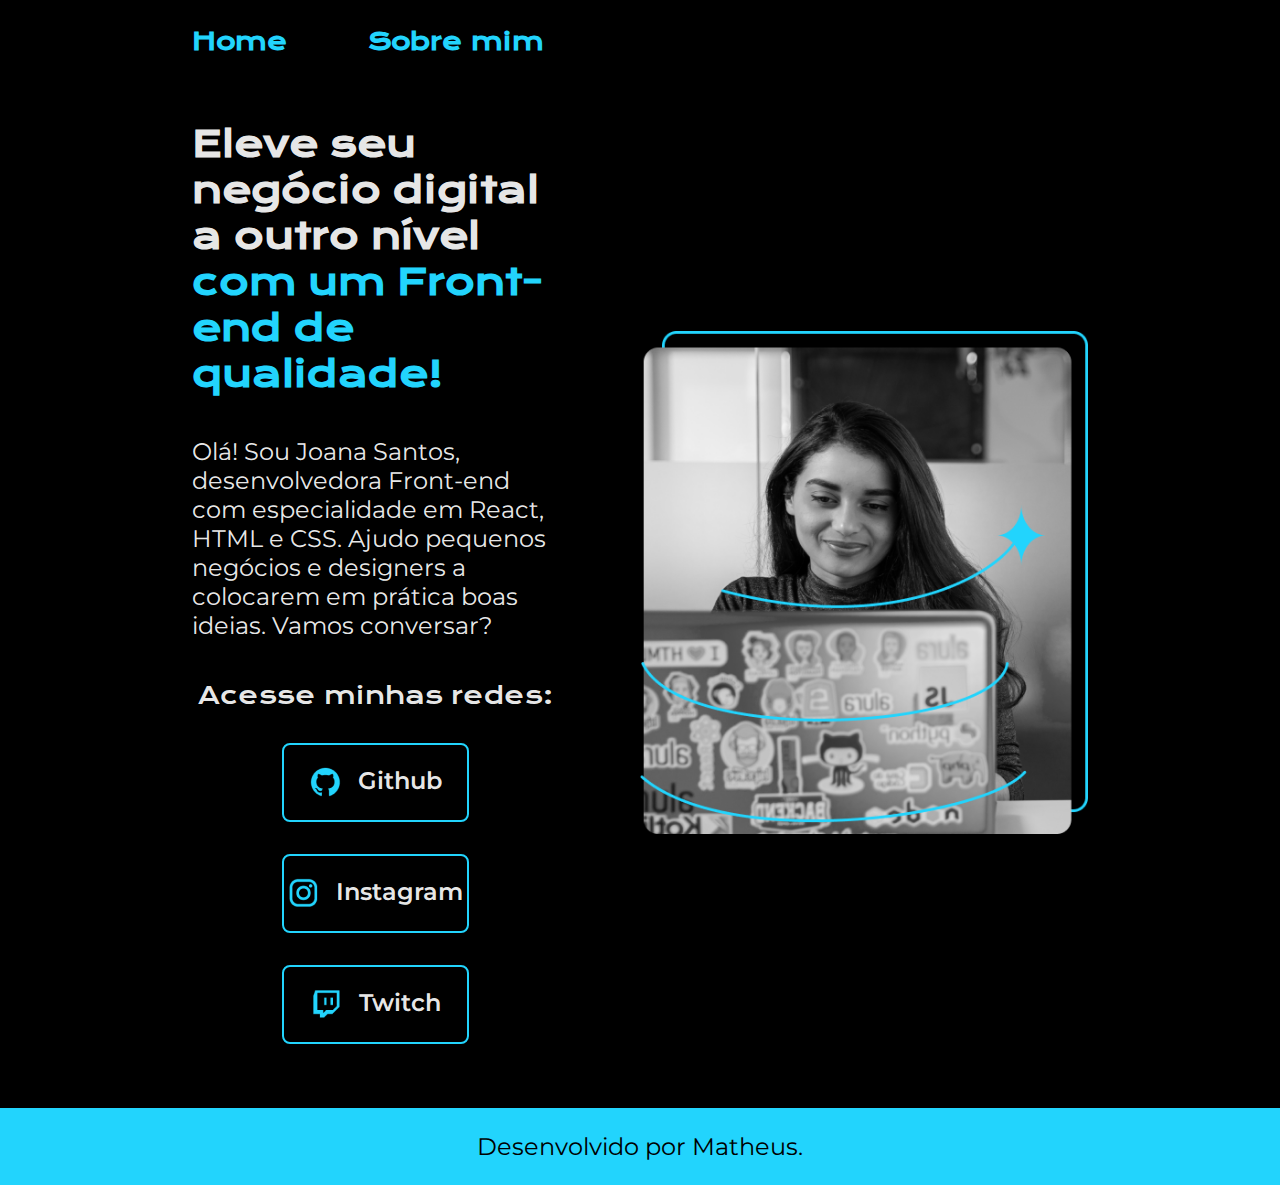
<file: index.html>
<!DOCTYPE html>
<html lang="pt-br">
<head>
    <meta charset="UTF-8">
    <meta http-equiv="X-UA-Compatible" content="IE=edge">
    <meta name="viewport" content="width=device-width, initial-scale=1.0">
    <title>Portifólio</title>
    <link rel="stylesheet" href="./styles/style.css">
</head>
<body>
    <header class="cabecalho">
        <nav class="cabecalho__menu">
            <a class="cabecalho__menu__link" href="index.html">Home</a>
            <a class="cabecalho__menu__link" href="about.html">Sobre mim</a>
        </nav>
    </header>
    <main class="apresentacao">
        <section class="apresentacao__conteudo">
            <h1 class="apresentacao__countedo__titulo">Eleve seu negócio digital a outro nível  <strong class="titulo-destaque">com um Front-end de qualidade!</strong></h1>
            <p class="apresentacao__conteudo__texto">Olá! Sou Joana Santos, desenvolvedora Front-end com especialidade em React, HTML e CSS. Ajudo pequenos negócios e designers a colocarem em prática boas ideias. Vamos conversar?</p>
            <div class="apresentacao__links">
                <h2 class="apresentacao__links__subtitulo">Acesse minhas redes:</h2>
                <a class="apresentacao__links__navegacao" href="https://github.com/matheusgalina">
                    <img src="./assets/github.png">
                    Github
                </a>
                <a class="apresentacao__links__navegacao" href="https://instagram.com/theulove_">
                    <img src="./assets/instagram.png">
                    Instagram
                </a>
                <a class="apresentacao__links__navegacao" href="https://twitch.com/dyabolicinws">
                    <img src="./assets/twitch.png">
                    Twitch
                </a>
            </div>
        </section>
        <img class="apresentacao__imagem" src="./assets/Imagem.png" alt="Foto da Joana">
    </main>
    <footer class="rodape">
        <p>Desenvolvido por Matheus.</p>
    </footer>
</body>
</html>
</file>
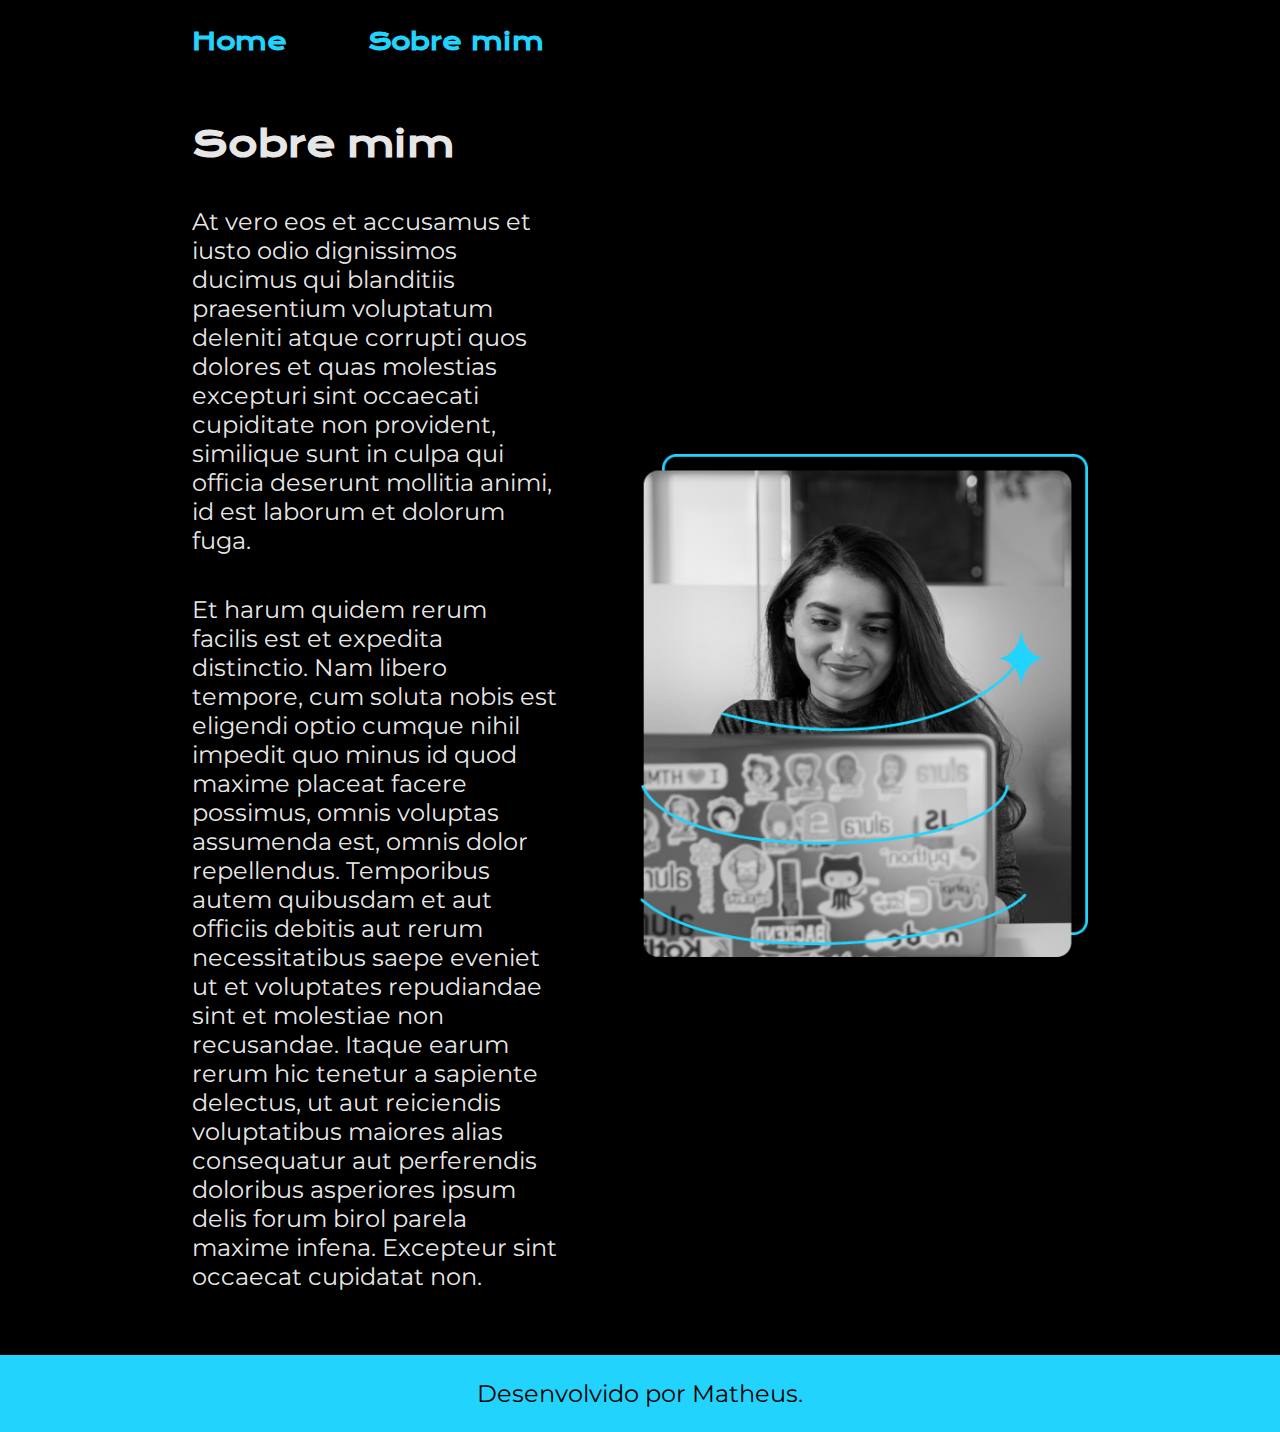
<file: about.html>
<!DOCTYPE html>
<html lang="pt-br">
<head>
    <meta http-equiv="X-UA-Compatible" content="IE=edge">
    <meta charset="UTF-8">
    <meta name="viewport" content="width=device-width, initial-scale=1.0">
    <title>Sobre mim</title>
    <link rel="stylesheet" href="./styles/style.css">
</head>
<body>
    <header class="cabecalho">
        <nav class="cabecalho__menu">
            <a class="cabecalho__menu__link" href="index.html">Home</a>
            <a class="cabecalho__menu__link" href="about.html">Sobre mim</a>
        </nav>
    </header>

    <main class="apresentacao">
        <section class="apresentacao__conteudo">
            <h1 class="apresentacao__countedo__titulo">Sobre mim</h1>
            <p class="apresentacao__conteudo__texto">At vero eos et accusamus et iusto odio dignissimos ducimus qui blanditiis praesentium voluptatum deleniti atque corrupti quos dolores et quas molestias excepturi sint occaecati cupiditate non provident, similique sunt in culpa qui officia deserunt mollitia animi, id est laborum et dolorum fuga.</p>
            <p class="apresentacao__conteudo__texto">Et harum quidem rerum facilis est et expedita distinctio. Nam libero tempore, cum soluta nobis est eligendi optio cumque nihil impedit quo minus id quod maxime placeat facere possimus, omnis voluptas assumenda est, omnis dolor repellendus. Temporibus autem quibusdam et aut officiis debitis aut rerum necessitatibus saepe eveniet ut et voluptates repudiandae sint et molestiae non recusandae. Itaque earum rerum hic tenetur a sapiente delectus, ut aut reiciendis voluptatibus maiores alias consequatur aut perferendis doloribus asperiores ipsum delis forum birol parela maxime infena. Excepteur sint occaecat cupidatat non.</p>
        </section>
        <img class="apresentacao__imagem" src="./assets/Imagem.png" alt="Foto da Joana">
    </main>

    <footer class="rodape">
        <p>Desenvolvido por Matheus.</p>
    </footer>
</body>
</html>
</file>
<file: styles/style.css>
@import url('https://fonts.googleapis.com/css2?family=Krona+One&family=Montserrat:wght@400;600&display=swap');

:root {
    --cor-primaria: #000000;
    --cor-secundaria: #F6F6F6F6;
    --cor-terciaria: #22D4FD;
    --cor-hover: #272727;

    --fonte-principal: 'Krona One', sans-serif;
    --fonte-secundaria: 'Montserrat', sans-serif;
}

* {
    margin: 0;
    padding: 0;
}

body {
    box-sizing: border-box;
    background-color: var(--cor-primaria);
    color: var(--cor-secundaria);
}

.cabecalho {
    padding: 2% 0% 0% 15%;
}

.cabecalho__menu {
    display: flex;
    gap: 80px;
}

.cabecalho__menu__link {
    font-family: var(--fonte-principal);
    font-size: 1.5rem;
    font-weight: 600;
    color: var(--cor-terciaria);
    text-decoration: none;
}

.apresentacao {
    padding: 5% 15%;
    display: flex;
    align-items: center;
    justify-content: space-between;
    gap: 82px;
}

.apresentacao__conteudo {
    width: 50%;
    display: flex;
    flex-direction: column;
    gap: 40px;
}

.apresentacao__countedo__titulo {
    font-size: 2.25rem;
    font-family: var(--fonte-principal);
}

.titulo-destaque {
    color: var(--cor-terciaria);
}

.apresentacao__conteudo__texto {
    font-size: 24px;
    font-family: var(--fonte-secundaria);
}

.apresentacao__links {
    display: flex;
    flex-direction: column;
    justify-content: space-between;
    align-items: center;
    gap: 32px;
}

.apresentacao__links__subtitulo {
    font-family: var(--fonte-principal);
    font-weight: 400;
    font-size: 1.5rem;
}

.apresentacao__links__navegacao {
    display: flex;
    justify-content: center;
    gap: 16px;
    border: 2px solid var(--cor-terciaria);
    width: 50%;
    text-align: center;
    border-radius: 8px;
    font-size: 1.5rem;
    font-weight: 600;
    padding: 21.5px 0;
    text-decoration: none;
    color: var(--cor-secundaria);
    font-family: var(--fonte-secundaria);
}

.apresentacao__links__link:hover {
    background-color: var(--cor-hover);
}

.apresentacao__imagem {
    width: 50%;
}

.rodape {
    padding: 24px;
    color: var(--cor-primaria);
    background-color: var(--cor-terciaria);
    text-align: center;
    font-family: var(--fonte-secundaria);
    font-size: 1.5rem;
    font-weight: 400;
}

@media (max-width: 1200px) {
    .cabecalho {
        padding: 10%;
    }

    .cabecalho__menu {
        justify-content: center;
    }

    .apresentacao {
        flex-direction: column-reverse;
        padding: 5%;
    }

    .apresentacao__conteudo {
        width: auto;
    }
}
</file>
